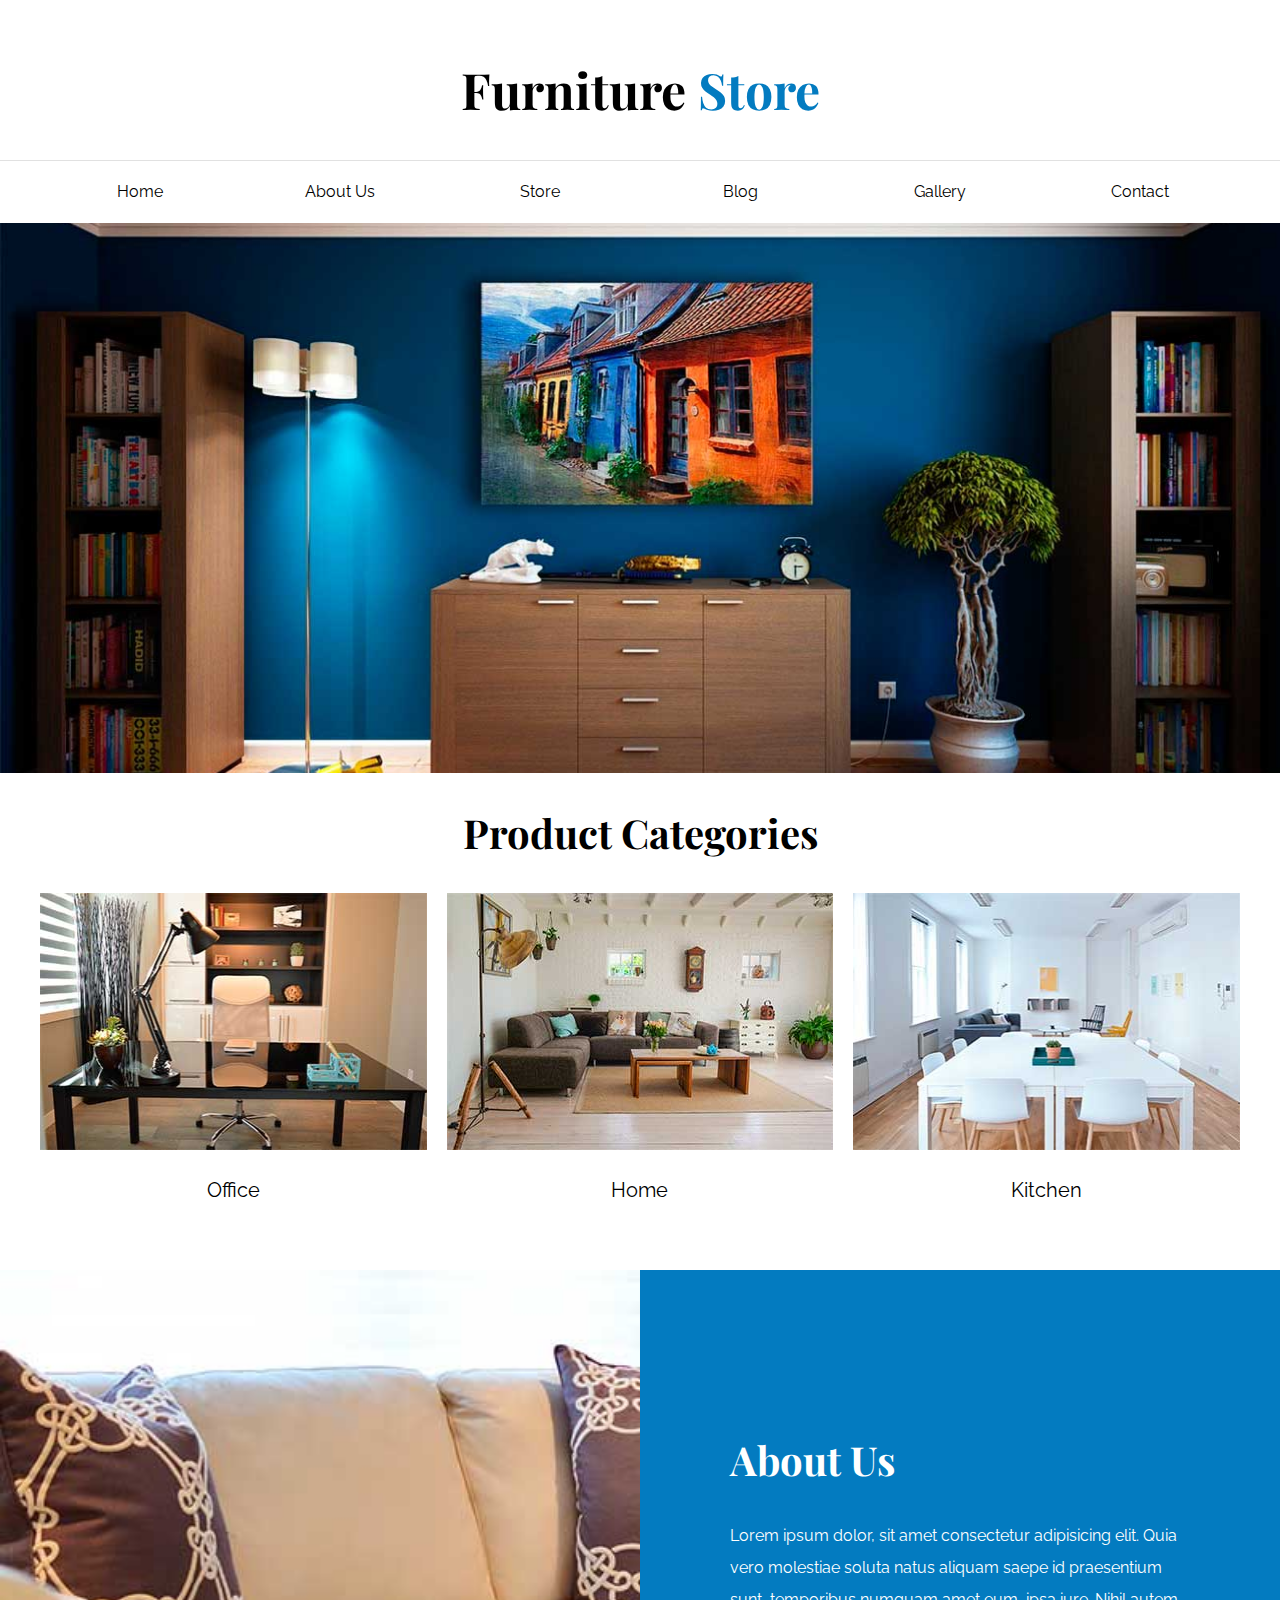
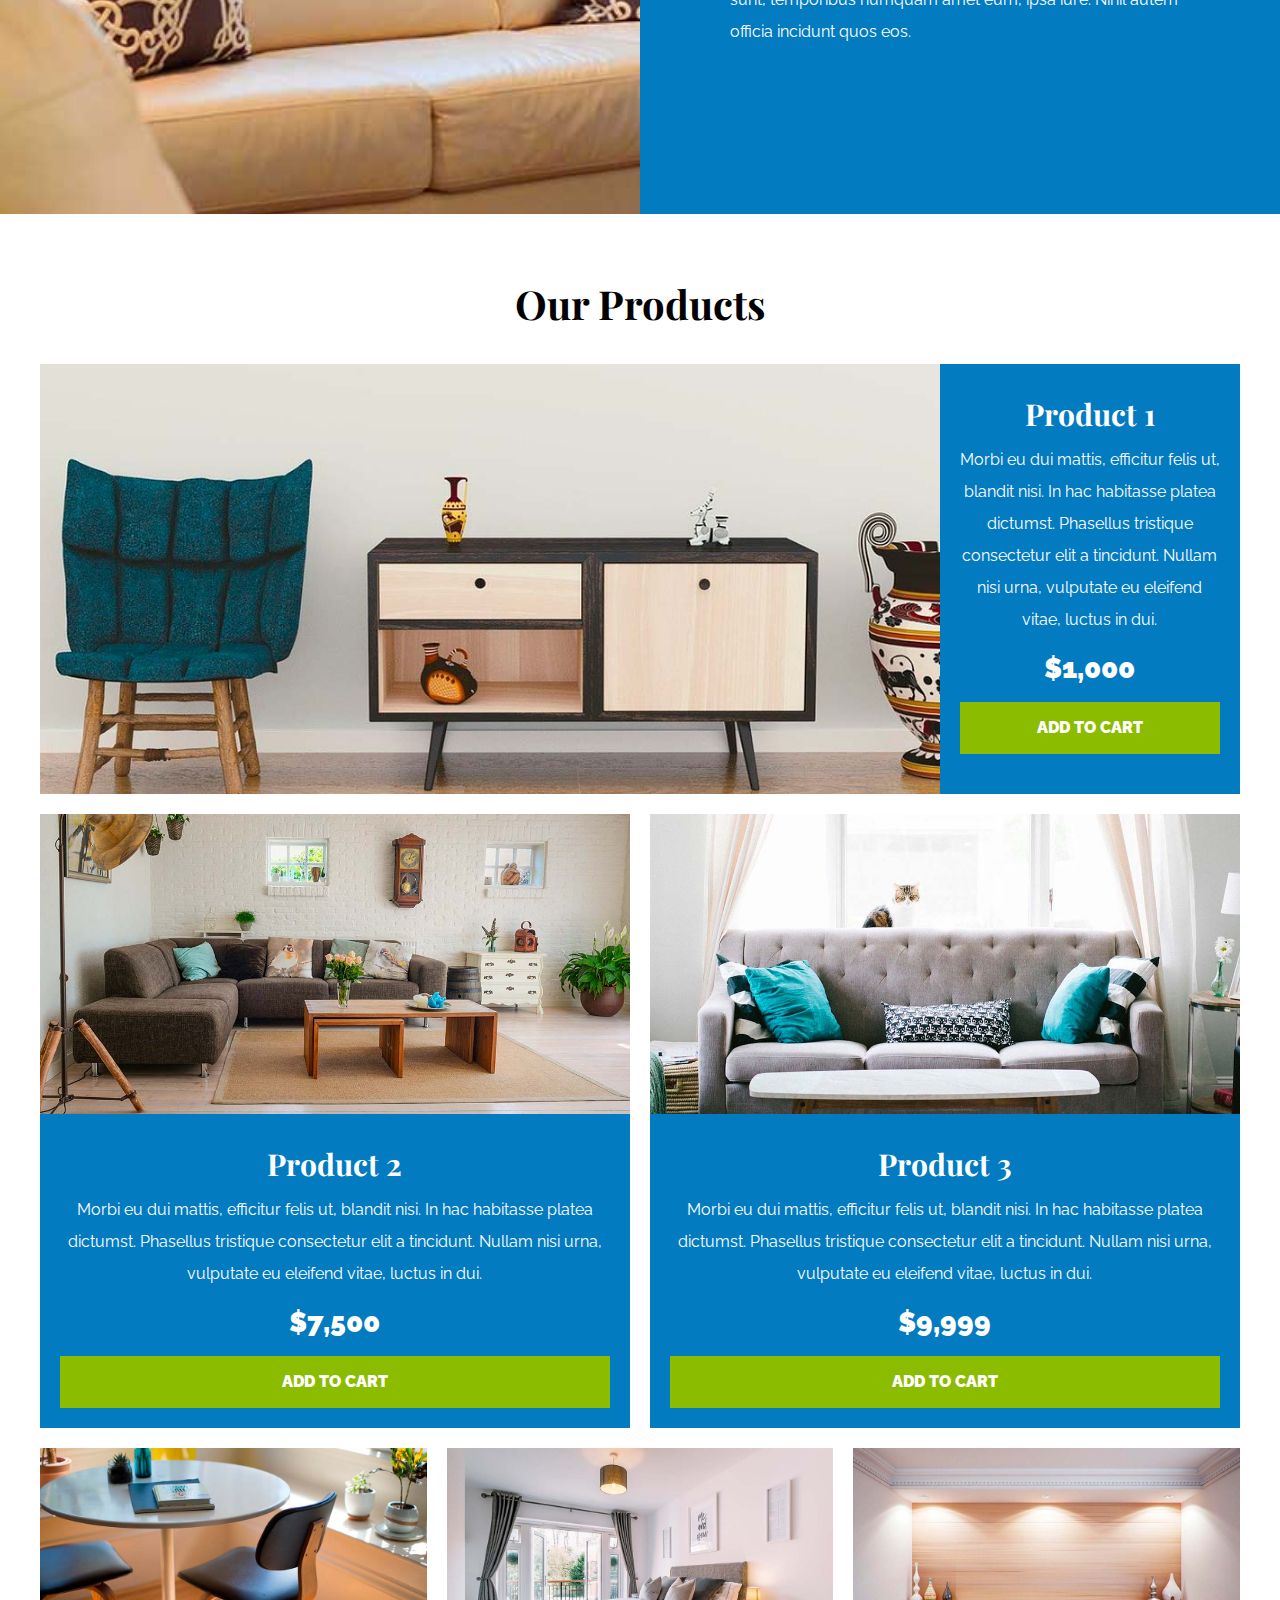
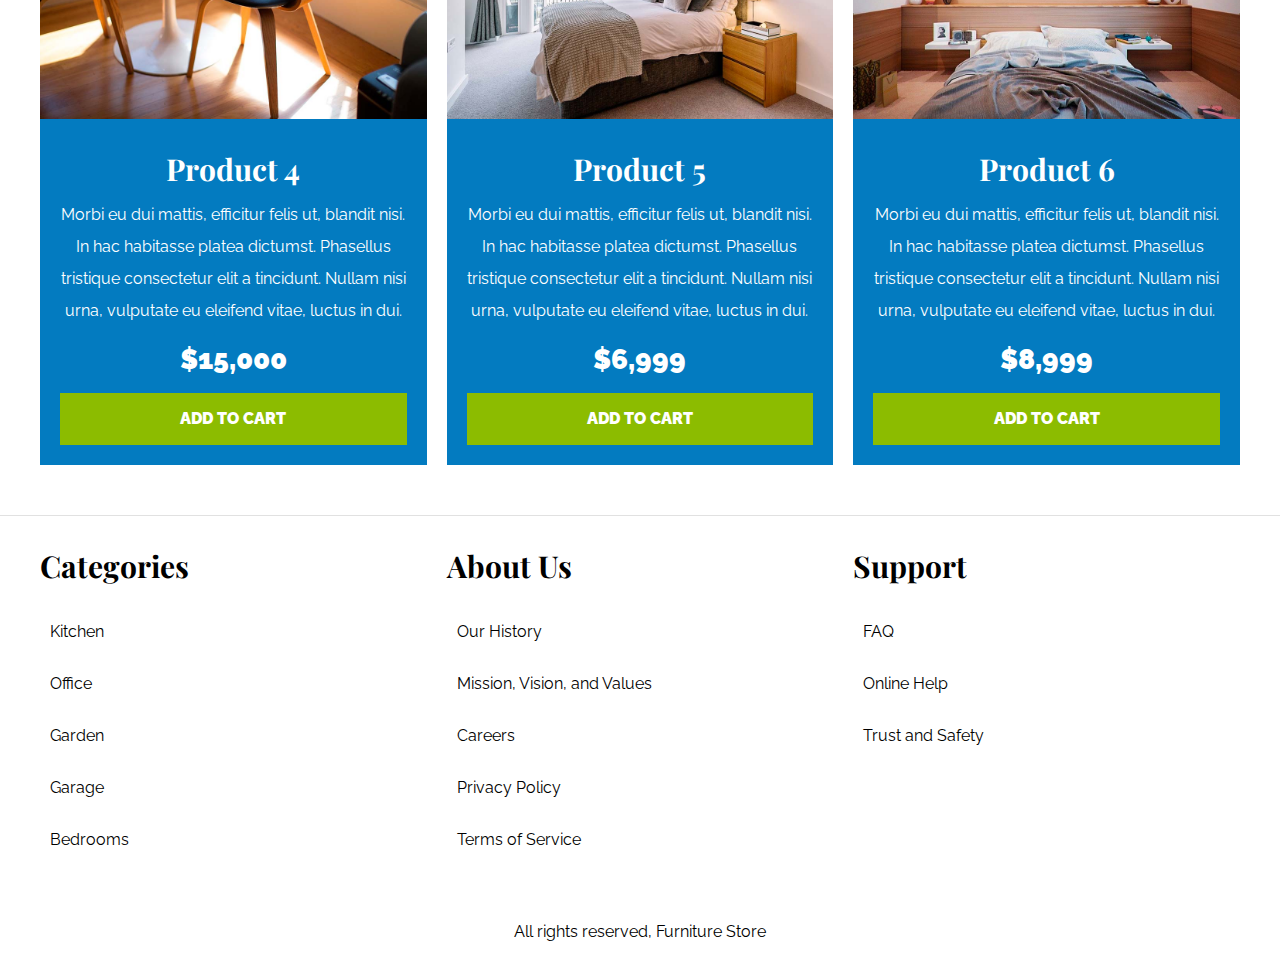
<file: index.html>
<!DOCTYPE html>
<html lang="en">
<head>
    <meta charset="UTF-8">
    <meta name="viewport" content="width=device-width, initial-scale=1.0">
    <title>Ecommerce - Home</title>
    <link rel="stylesheet" href="css/normalize.css">
    <link rel="preconnect" href="https://fonts.googleapis.com">
    <link rel="preconnect" href="https://fonts.gstatic.com" crossorigin>
    <link href="https://fonts.googleapis.com/css2?family=Playfair+Display:ital,wght@0,400..900;1,400..900&family=Raleway:ital,wght@0,100..900;1,100..900&display=swap" rel="stylesheet">
    <link rel="stylesheet" href="css/app.css"> 
</head>
<body>

   <header>
        <h1 class="site-name">Furniture <span>Store</span></h1>
   </header>
   
   <div class="navigation-container">
    <nav class="main-navigation container">
        <a href="index.html">Home</a>
        <a href="about.html">About Us</a>
        <a href="store.html">Store</a>
        <a href="blog.html">Blog</a>
        <a href="gallery.html">Gallery</a>
        <a href="contact.html">Contact</a>
    </nav>
   </div>

    <div class="hero"></div>

    <section class="container categories">

        <h2 class="text-center">Product Categories</h2>

        <div class="category-list">
            <div class="category">
                <img src="img/categoria1.jpg" alt="Category Image" />
                <a href="#">Office</a>
            </div>

            <div class="category">
                <img src="img/categoria2.jpg" alt="Category Image" />
                <a href="#">Home</a>
            </div>

            <div class="category">
                <img src="img/categoria3.jpg" alt="Category Image" />
                <a href="#">Kitchen</a>
        </div>
    </div>

    </section>

    <section class="about-us">
        <div class="container about-us-grid">
            <div class="about-us-text">
                <h2>About Us</h2>
                <p>Lorem ipsum dolor, sit amet consectetur adipisicing elit. Quia vero molestiae soluta natus aliquam saepe id praesentium sunt, temporibus numquam amet eum, ipsa iure. Nihil autem officia incidunt quos eos.</p>
            </div>
         </div>
    </section>

    <main class="main-content container">
        <h2 class="text-center">Our Products</h2>
    
        <div class="product-list">
            <div class="product">
                <img src="img/producto1.jpg" alt="Product Image"/>

                <div class="product-text">
                    <h3>Product 1</h3>
                    <p>
                    Morbi eu dui mattis, efficitur felis ut, blandit nisi. In hac habitasse platea dictumst. Phasellus tristique consectetur elit a tincidunt. Nullam nisi urna, vulputate eu eleifend vitae, luctus in dui.
                    </p>
                    <p class="price">$1,000 </p>

                    <a class="btn btn:hover" href="#">Add to Cart</a>
                </div> <!--Product Info-->
            </div> <!--Product-->
        
            <div class="product">
                <img src="img/producto2.jpg" alt="Product Image"/>
    
                <div class="product-text">
                    <h3>Product 2</h3>
                    <p>
                    Morbi eu dui mattis, efficitur felis ut, blandit nisi. In hac habitasse platea dictumst. Phasellus tristique consectetur elit a tincidunt. Nullam nisi urna, vulputate eu eleifend vitae, luctus in dui.
                    </p>
                    <p class="price">$7,500 </p>
    
                    <a class="btn btn:hover" href="#">Add to Cart</a>
                </div> <!--Product Info-->
            </div> <!--Product-->

        
            <div class="product">
                <img src="img/producto3.jpg" alt="Product Image"/>
        
                <div class="product-text">
                    <h3>Product 3</h3>
                    <p>
                    Morbi eu dui mattis, efficitur felis ut, blandit nisi. In hac habitasse platea dictumst. Phasellus tristique consectetur elit a tincidunt. Nullam nisi urna, vulputate eu eleifend vitae, luctus in dui.
                    </p>
                    <p class="price">$9,999 </p>
        
                    <a class="btn btn:hover" href="#">Add to Cart</a>
                </div> <!--Product Info-->
            </div> <!--Product-->
      
            <div class="product">
                <img src="img/producto4.jpg" alt="Product Image"/>
            
                <div class="product-text">
                    <h3>Product 4</h3>
                    <p>
                    Morbi eu dui mattis, efficitur felis ut, blandit nisi. In hac habitasse platea dictumst. Phasellus tristique consectetur elit a tincidunt. Nullam nisi urna, vulputate eu eleifend vitae, luctus in dui.
                    </p>
                    <p class="price">$15,000 </p>
            
                    <a class="btn btn:hover" href="#">Add to Cart</a>
                </div> <!--Product Info-->
            </div> <!--Product-->

            <div class="product">
                <img src="img/producto5.jpg" alt="Product Image"/>
                
                <div class="product-text">
                    <h3>Product 5</h3>
                    <p>
                    Morbi eu dui mattis, efficitur felis ut, blandit nisi. In hac habitasse platea dictumst. Phasellus tristique consectetur elit a tincidunt. Nullam nisi urna, vulputate eu eleifend vitae, luctus in dui.
                    </p>
                    <p class="price">$6,999 </p>
                
                    <a class="btn btn:hover" href="#">Add to Cart</a>
                </div> <!--Product Info-->
            </div> <!--Product-->

            <div class="product">
                <img src="img/producto6.jpg" alt="Product Image"/>
                
                <div class="product-text">
                    <h3>Product 6</h3>
                    <p>
                    Morbi eu dui mattis, efficitur felis ut, blandit nisi. In hac habitasse platea dictumst. Phasellus tristique consectetur elit a tincidunt. Nullam nisi urna, vulputate eu eleifend vitae, luctus in dui.
                    </p>
                    <p class="price">$8,999 </p>
                
                    <a class="btn btn:hover" href="#">Add to Cart</a>
                </div> <!--Product Info-->
            </div> <!--Product-->
                    
        </div> <!-- End of Product List-->
    </main>
    
    <footer class="site-footer">
        <div class="footer-grid container">
            <div>
                <h3>Categories</h3>

                <nav class="footer-menu">
                    <a href="*">Kitchen</a>
                    <a href="*">Office</a>
                    <a href="*">Garden</a>
                    <a href="*">Garage</a>
                    <a href="*">Bedrooms</a>
                </nav>
            </div>

            <div>
                <h3>About Us</h3>

                <nav class="footer-menu">
                    <a href="*">Our History</a>
                    <a href="*">Mission, Vision, and Values</a>
                    <a href="*">Careers</a>
                    <a href="*">Privacy Policy</a>
                    <a href="*">Terms of Service</a>
                </nav>
            </div>

            <div>
                <h3>Support</h3>

                <nav class="footer-menu">
                    <a href="*">FAQ</a>
                    <a href="*">Online Help</a>
                    <a href="*">Trust and Safety</a>
                </nav>
            </div>

        </div>
        
        <p class="copyright">All rights reserved, Furniture Store</p>
    </footer>

</body>
</html>
</file>
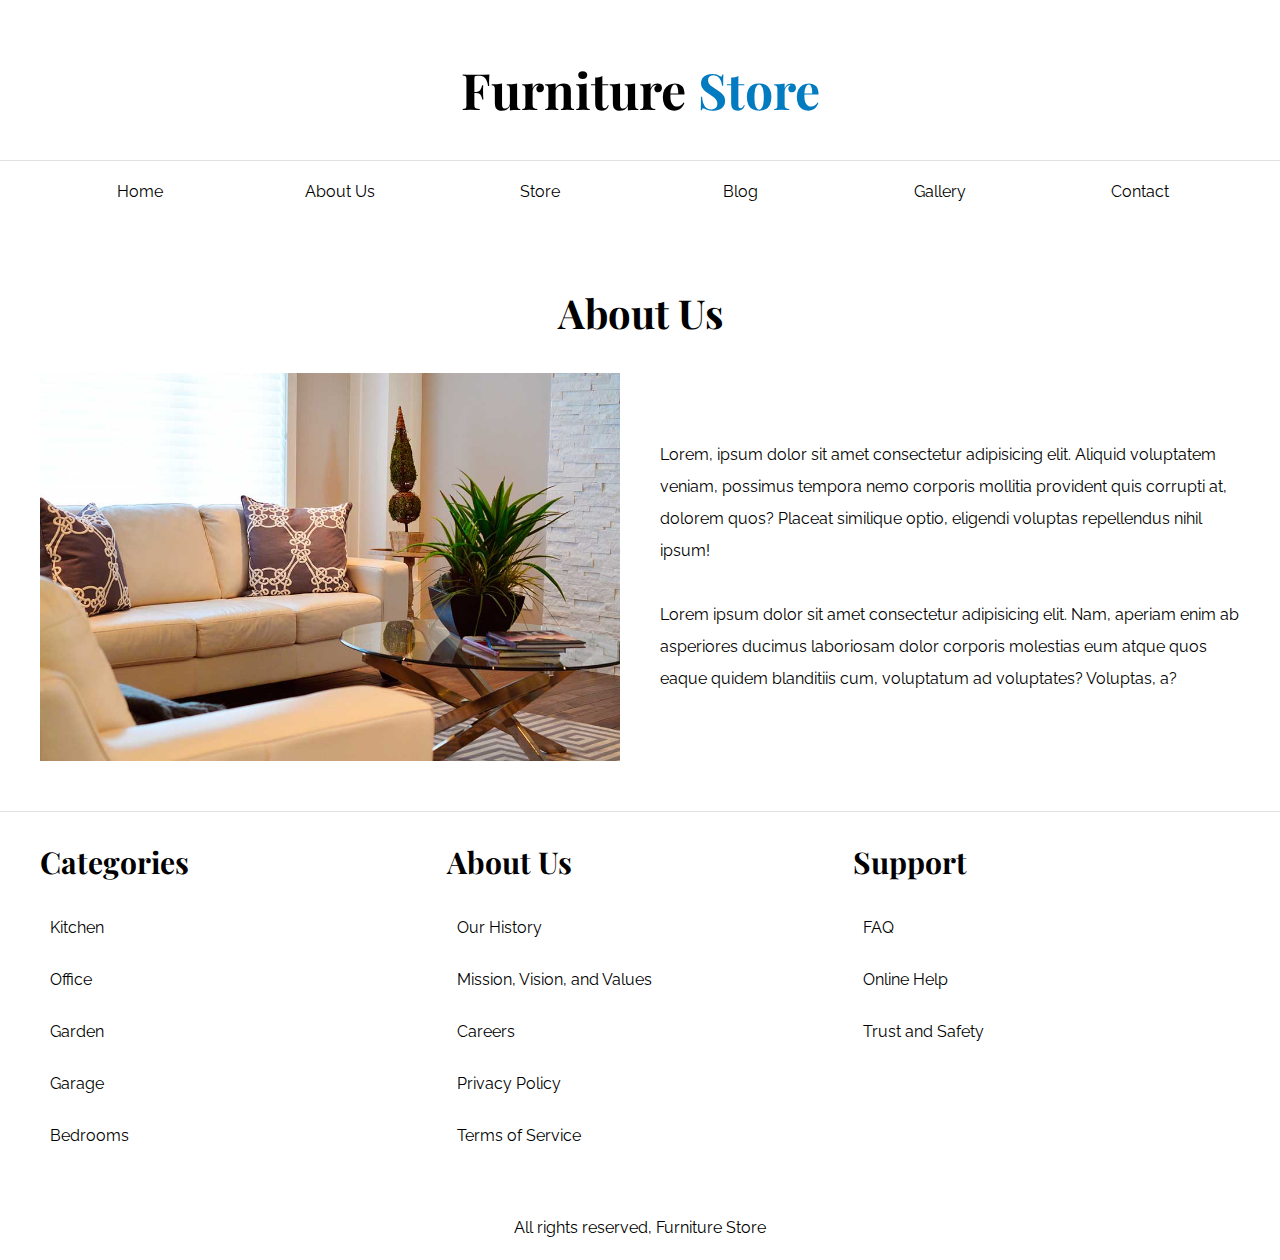
<file: about.html>
<!DOCTYPE html>
<html lang="en">
<head>
    <meta charset="UTF-8">
    <meta name="viewport" content="width=device-width, initial-scale=1.0">
    <title>Ecommerce - About Us</title>
    <link rel="stylesheet" href="css/normalize.css">
    <link rel="preconnect" href="https://fonts.googleapis.com">
    <link rel="preconnect" href="https://fonts.gstatic.com" crossorigin>
    <link href="https://fonts.googleapis.com/css2?family=Playfair+Display:ital,wght@0,400..900;1,400..900&family=Raleway:ital,wght@0,100..900;1,100..900&display=swap" rel="stylesheet">
    <link rel="stylesheet" href="css/app.css"> 
</head>
<body>

   <header>
        <h1 class="site-name">Furniture <span>Store</span></h1>
   </header>
   
   <div class="navigation-container">
    <nav class="main-navigation container">
        <a href="index.html">Home</a>
        <a href="about.html">About Us</a>
        <a href="store.html">Store</a>
        <a href="blog.html">Blog</a>
        <a href="gallery.html">Gallery</a>
        <a href="contact.html">Contact</a>
    </nav>
   </div>

    <main class="main-content container">
        <h2 class="text-center">About Us</h2>

        <div class="about-us-content">

            <div class="image">
                <img src="img/nosotros.jpg" alt="About Us Image">
            </div>

            <div class="about-us-info">
                <p>Lorem, ipsum dolor sit amet consectetur adipisicing elit. Aliquid voluptatem veniam, possimus tempora nemo corporis mollitia provident quis corrupti at, dolorem quos? Placeat similique optio, eligendi voluptas repellendus nihil ipsum!</p>
                
                <p>Lorem ipsum dolor sit amet consectetur adipisicing elit. Nam, aperiam enim ab asperiores ducimus laboriosam dolor corporis molestias eum atque quos eaque quidem blanditiis cum, voluptatum ad voluptates? Voluptas, a?</p>
            </div>
        </div>
    </main>
    
    <footer class="site-footer">
        <div class="footer-grid container">
            <div>
                <h3>Categories</h3>

                <nav class="footer-menu">
                    <a href="*">Kitchen</a>
                    <a href="*">Office</a>
                    <a href="*">Garden</a>
                    <a href="*">Garage</a>
                    <a href="*">Bedrooms</a>
                </nav>
            </div>

            <div>
                <h3>About Us</h3>

                <nav class="footer-menu">
                    <a href="*">Our History</a>
                    <a href="*">Mission, Vision, and Values</a>
                    <a href="*">Careers</a>
                    <a href="*">Privacy Policy</a>
                    <a href="*">Terms of Service</a>
                </nav>
            </div>

            <div>
                <h3>Support</h3>

                <nav class="footer-menu">
                    <a href="*">FAQ</a>
                    <a href="*">Online Help</a>
                    <a href="*">Trust and Safety</a>
                </nav>
            </div>

        </div>
        
        <p class="copyright">All rights reserved, Furniture Store</p>
    </footer>

</body>
</html>
</file>
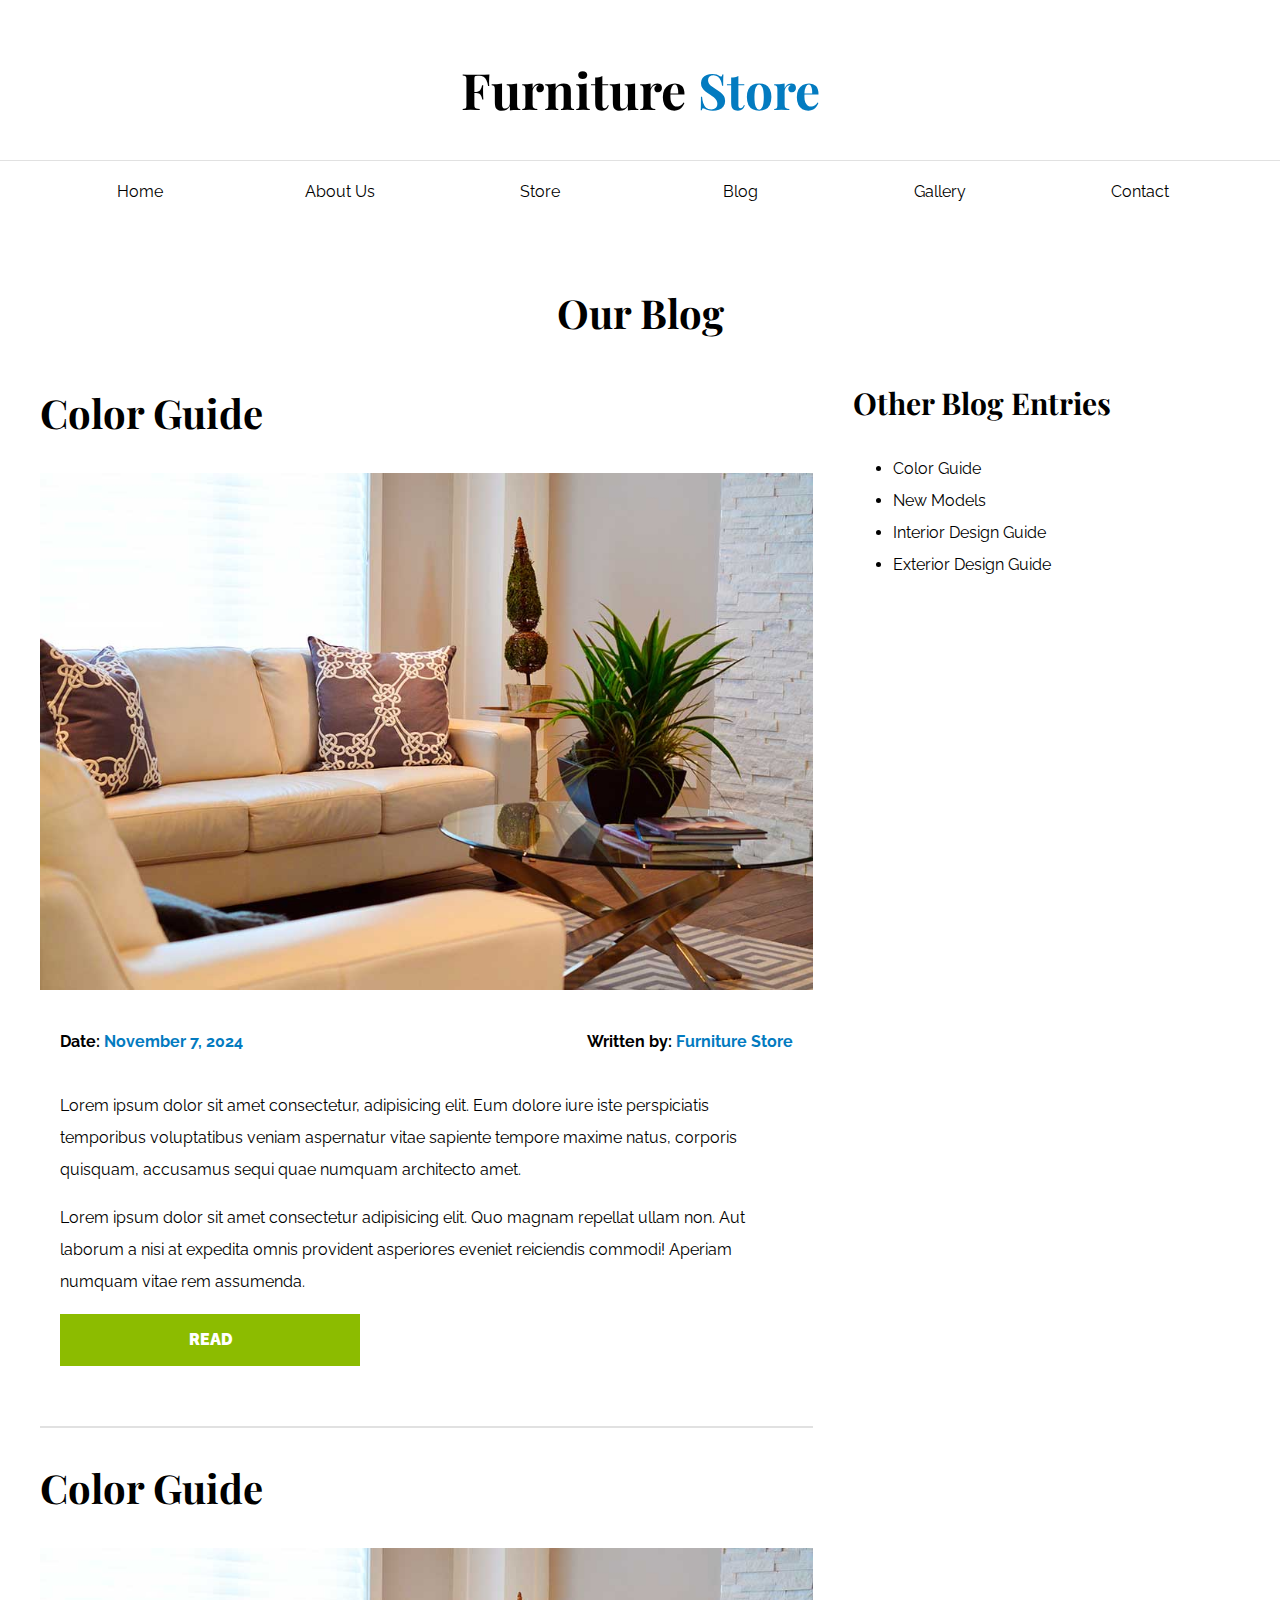
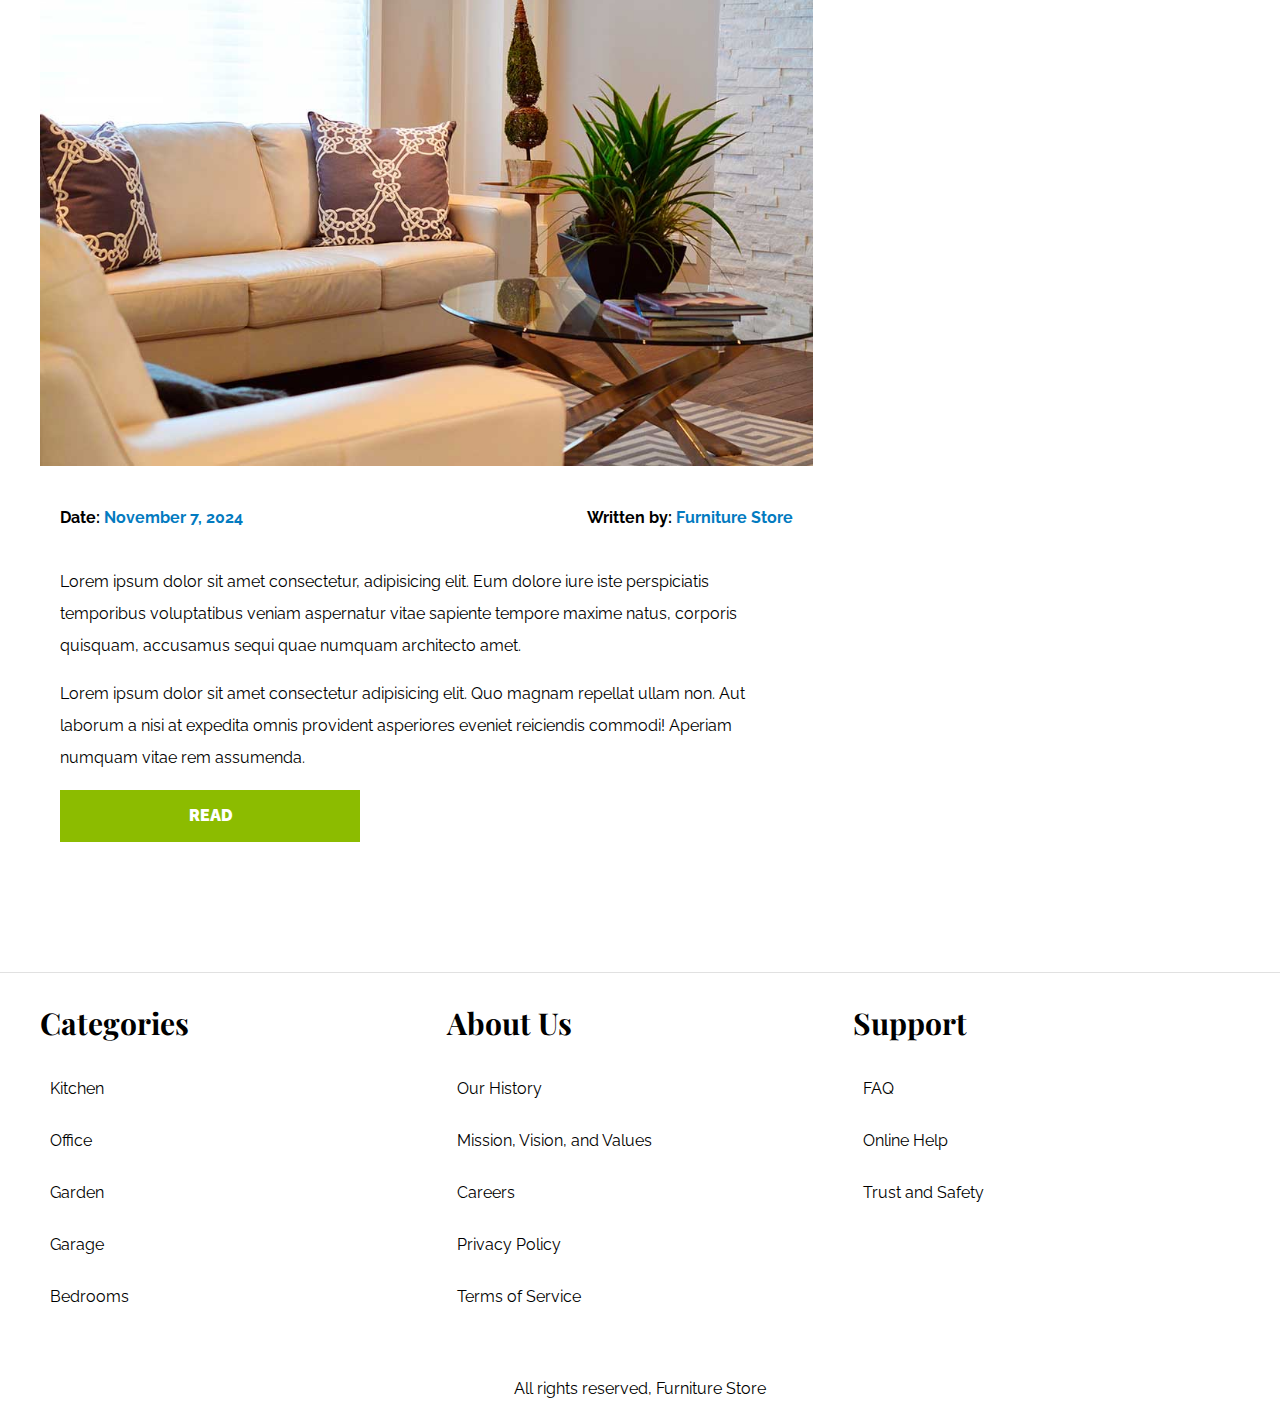
<file: blog.html>
<!DOCTYPE html>
<html lang="en">
<head>
    <meta charset="UTF-8">
    <meta name="viewport" content="width=device-width, initial-scale=1.0">
    <title>Ecommerce - Blog</title>
    <link rel="stylesheet" href="css/normalize.css">
    <link rel="preconnect" href="https://fonts.googleapis.com">
    <link rel="preconnect" href="https://fonts.gstatic.com" crossorigin>
    <link href="https://fonts.googleapis.com/css2?family=Playfair+Display:ital,wght@0,400..900;1,400..900&family=Raleway:ital,wght@0,100..900;1,100..900&display=swap" rel="stylesheet">
    <link rel="stylesheet" href="css/app.css"> 
</head>
<body>

   <header>
        <h1 class="site-name">Furniture <span>Store</span></h1>
   </header>
   
   <div class="navigation-container">
    <nav class="main-navigation container">
        <a href="index.html">Home</a>
        <a href="about.html">About Us</a>
        <a href="store.html">Store</a>
        <a href="blog.html">Blog</a>
        <a href="gallery.html">Gallery</a>
        <a href="contact.html">Contact</a>
    </nav>
   </div>

    <main class="main-content container">
        <h2 class="text-center">Our Blog</h2>

        <section class="blog-container">
            <div class="blog">
                <article class="entry">
                    <h2>Color Guide</h2>

                    <div class="image">
                        <img src="img/nosotros.jpg" alt="image">
                    </div>

                    <div class="blog-content">

                        <div class="entry-meta">
                            <p>Date: <span>November 7, 2024</span></p>
                            <p>Written by: <span>Furniture Store</span></p>
                        </div>

                        <div class="entry-blog">
                            <p>Lorem ipsum dolor sit amet consectetur, adipisicing elit. Eum dolore iure iste perspiciatis temporibus voluptatibus veniam aspernatur vitae sapiente tempore maxime natus, corporis quisquam, accusamus sequi quae numquam architecto amet.</p>

                            <p>Lorem ipsum dolor sit amet consectetur adipisicing elit. Quo magnam repellat ullam non. Aut laborum a nisi at expedita omnis provident asperiores eveniet reiciendis commodi! Aperiam numquam vitae rem assumenda.</p>
                        </div>
                        <a href="entry.html" class="btn max-width-30">Read</a>

                    </div>

                </article>   

                <article class="entry">
                    <h2>Color Guide</h2>

                    <div class="image">
                        <img src="img/nosotros.jpg">
                    </div>

                    <div class="blog-content">

                        <div class="entry-meta">
                            <p>Date: <span>November 7, 2024</span></p>
                            <p>Written by: <span>Furniture Store</span></p>
                        </div>

                        <div class="entry-blog">
                            <p>Lorem ipsum dolor sit amet consectetur, adipisicing elit. Eum dolore iure iste perspiciatis temporibus voluptatibus veniam aspernatur vitae sapiente tempore maxime natus, corporis quisquam, accusamus sequi quae numquam architecto amet.</p>

                            <p>Lorem ipsum dolor sit amet consectetur adipisicing elit. Quo magnam repellat ullam non. Aut laborum a nisi at expedita omnis provident asperiores eveniet reiciendis commodi! Aperiam numquam vitae rem assumenda.</p>
                        </div>
                        <a href="entry.html" class="btn max-width-30">Read</a>
                        
                    </div>
                </article>

            </div>

            <aside>
                <h3>Other Blog Entries</h3>
                <ul>
                    <li>Color Guide</li>
                    <li>New Models</li>
                    <li>Interior Design Guide</li>
                    <li>Exterior Design Guide</li>
                </ul>
            </aside>
        </section>
    </main>
    
    <footer class="site-footer">
        <div class="footer-grid container">
            <div>
                <h3>Categories</h3>

                <nav class="footer-menu">
                    <a href="*">Kitchen</a>
                    <a href="*">Office</a>
                    <a href="*">Garden</a>
                    <a href="*">Garage</a>
                    <a href="*">Bedrooms</a>
                </nav>
            </div>

            <div>
                <h3>About Us</h3>

                <nav class="footer-menu">
                    <a href="*">Our History</a>
                    <a href="*">Mission, Vision, and Values</a>
                    <a href="*">Careers</a>
                    <a href="*">Privacy Policy</a>
                    <a href="*">Terms of Service</a>
                </nav>
            </div>

            <div>
                <h3>Support</h3>

                <nav class="footer-menu">
                    <a href="*">FAQ</a>
                    <a href="*">Online Help</a>
                    <a href="*">Trust and Safety</a>
                </nav>
            </div>

        </div>
        
        <p class="copyright">All rights reserved, Furniture Store</p>
    </footer>

</body>
</html>
</file>
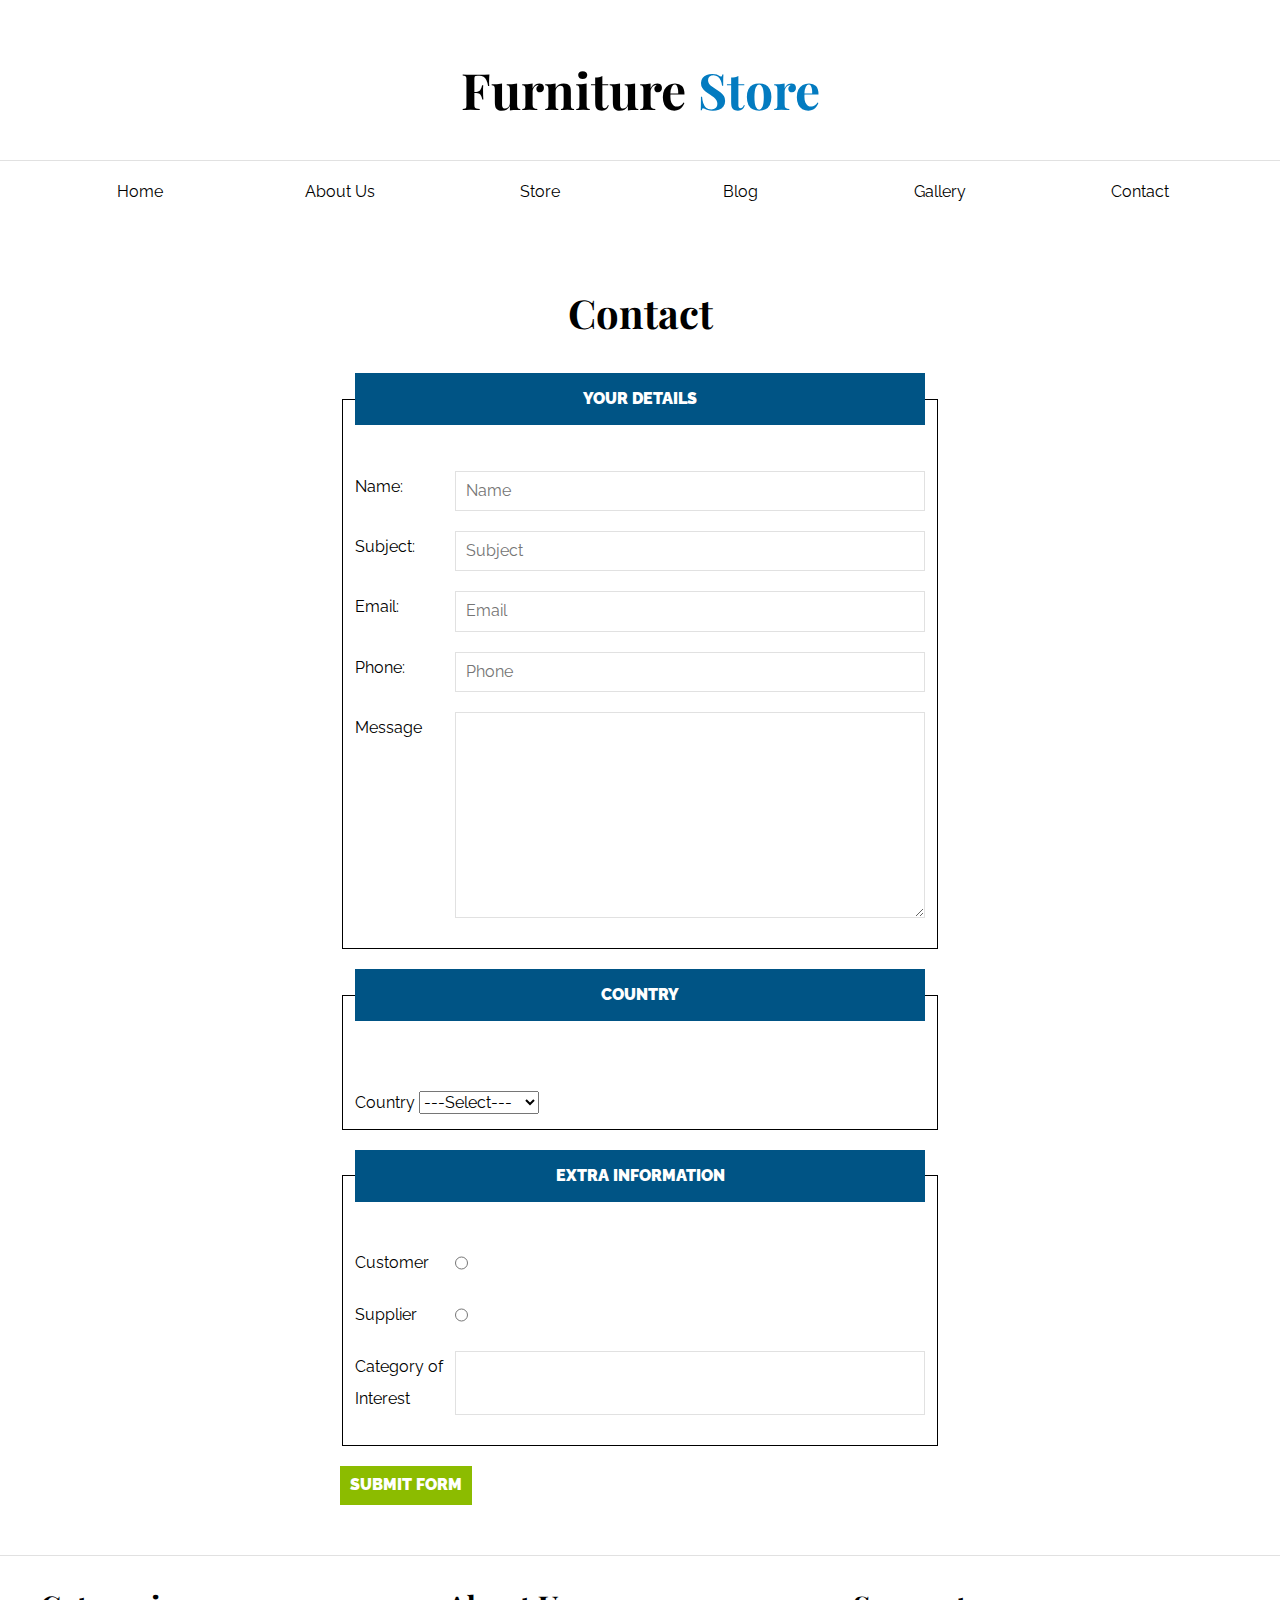
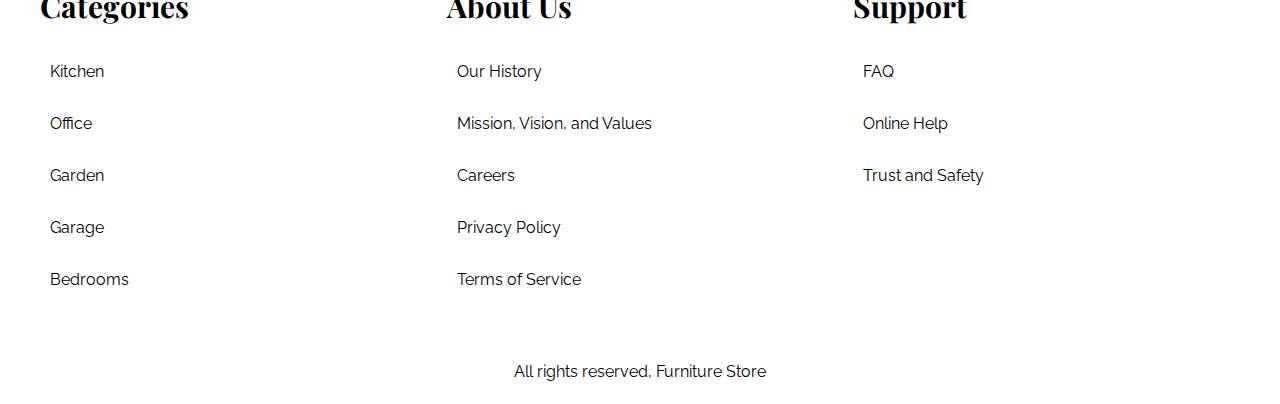
<file: contact.html>
<!DOCTYPE html>
<html lang="en">
<head>
    <meta charset="UTF-8">
    <meta name="viewport" content="width=device-width, initial-scale=1.0">
    <title>Ecommerce - Contact</title>
    <link rel="stylesheet" href="css/normalize.css">
    <link rel="preconnect" href="https://fonts.googleapis.com">
    <link rel="preconnect" href="https://fonts.gstatic.com" crossorigin>
    <link href="https://fonts.googleapis.com/css2?family=Playfair+Display:ital,wght@0,400..900;1,400..900&family=Raleway:ital,wght@0,100..900;1,100..900&display=swap" rel="stylesheet">
    <link rel="stylesheet" href="css/app.css"> 
</head>
<body>

   <header>
        <h1 class="site-name">Furniture <span>Store</span></h1>
   </header>
   
   <div class="navigation-container">
    <nav class="main-navigation container">
        <a href="index.html">Home</a>
        <a href="about.html">About Us</a>
        <a href="store.html">Store</a>
        <a href="blog.html">Blog</a>
        <a href="gallery.html">Gallery</a>
        <a href="contact.html">Contact</a>
    </nav>
   </div>

    <main class="main-content container">
        <h2 class="text-center">Contact</h2>

        <form class="form">
            <fieldset>
                <legend>Your Details</legend>

                <div class="field">
                    <label for="Name">Name:</label>
                    <input class="input" id="Name" type="text" placeholder="Name" required/>
                </div>

                <div class="field">
                    <label for="Subject">Subject:</label>
                    <input class="input" id="Subject" type="text" placeholder="Subject" />
                </div>

                <div class="field">
                    <label for="email">Email:</label>
                    <input id="email" type="email" placeholder="Email" required/>
                </div>

                <div class="field">
                    <label for="tel">Phone:</label>
                    <input id="tel" type="tel" placeholder="Phone" required/>
                </div>

                <div class="field">
                    <label for="message">Message</label>
                    <textarea rows="10" cols="22"></textarea>
                </div>

        </fieldset>

        <fieldset>
            <legend>Country</legend>

            <div class="field"></div>
            <label for="Country">Country</label>
            <select id="Country">
                <option value="" selected>---Select---</option>
                <option value="MX">Mexico</option>
                <option value="US">United States</option>
                <option value="CO">Colombia</option>
                <option value="AR">Argentina</option>
                <option value="ES">Spain</option>
                <option value="CL">Chile</option>
            </select>

        </fieldset>

        <fieldset>
            <legend>Extra Information</legend>

            <div class="field">
                <label for="customer">Customer</label>
                <input id="customer" type="radio" name="type" value="customer">
            </div>

            <div class="field">
                <label for="supplier">Supplier</label>
                <input id="supplier" type="radio" name="type" value="supplier">
            </div>

            <div class="field">
                <label for="category">Category of Interest</label>
                <input list="categories" name="categories">
                <datalist id="categories">
                    <option value="Kitchen">
                    <option value="Exterior">
                    <option value="Bedrooms">
                    <option value="Office">
                    <option value="Television">
                </datalist>
                </div>

        </fieldset>

        <input class="btn" type="submit" value="Submit Form">

        </form> 
    </main>
    
    <footer class="site-footer">
        <div class="footer-grid container">
            <div>
                <h3>Categories</h3>

                <nav class="footer-menu">
                    <a href="*">Kitchen</a>
                    <a href="*">Office</a>
                    <a href="*">Garden</a>
                    <a href="*">Garage</a>
                    <a href="*">Bedrooms</a>
                </nav>
            </div>

            <div>
                <h3>About Us</h3>

                <nav class="footer-menu">
                    <a href="*">Our History</a>
                    <a href="*">Mission, Vision, and Values</a>
                    <a href="*">Careers</a>
                    <a href="*">Privacy Policy</a>
                    <a href="*">Terms of Service</a>
                </nav>
            </div>

            <div>
                <h3>Support</h3>

                <nav class="footer-menu">
                    <a href="*">FAQ</a>
                    <a href="*">Online Help</a>
                    <a href="*">Trust and Safety</a>
                </nav>
            </div>

        </div>
        
        <p class="copyright">All rights reserved, Furniture Store</p>
    </footer>

</body>
</html>
</file>
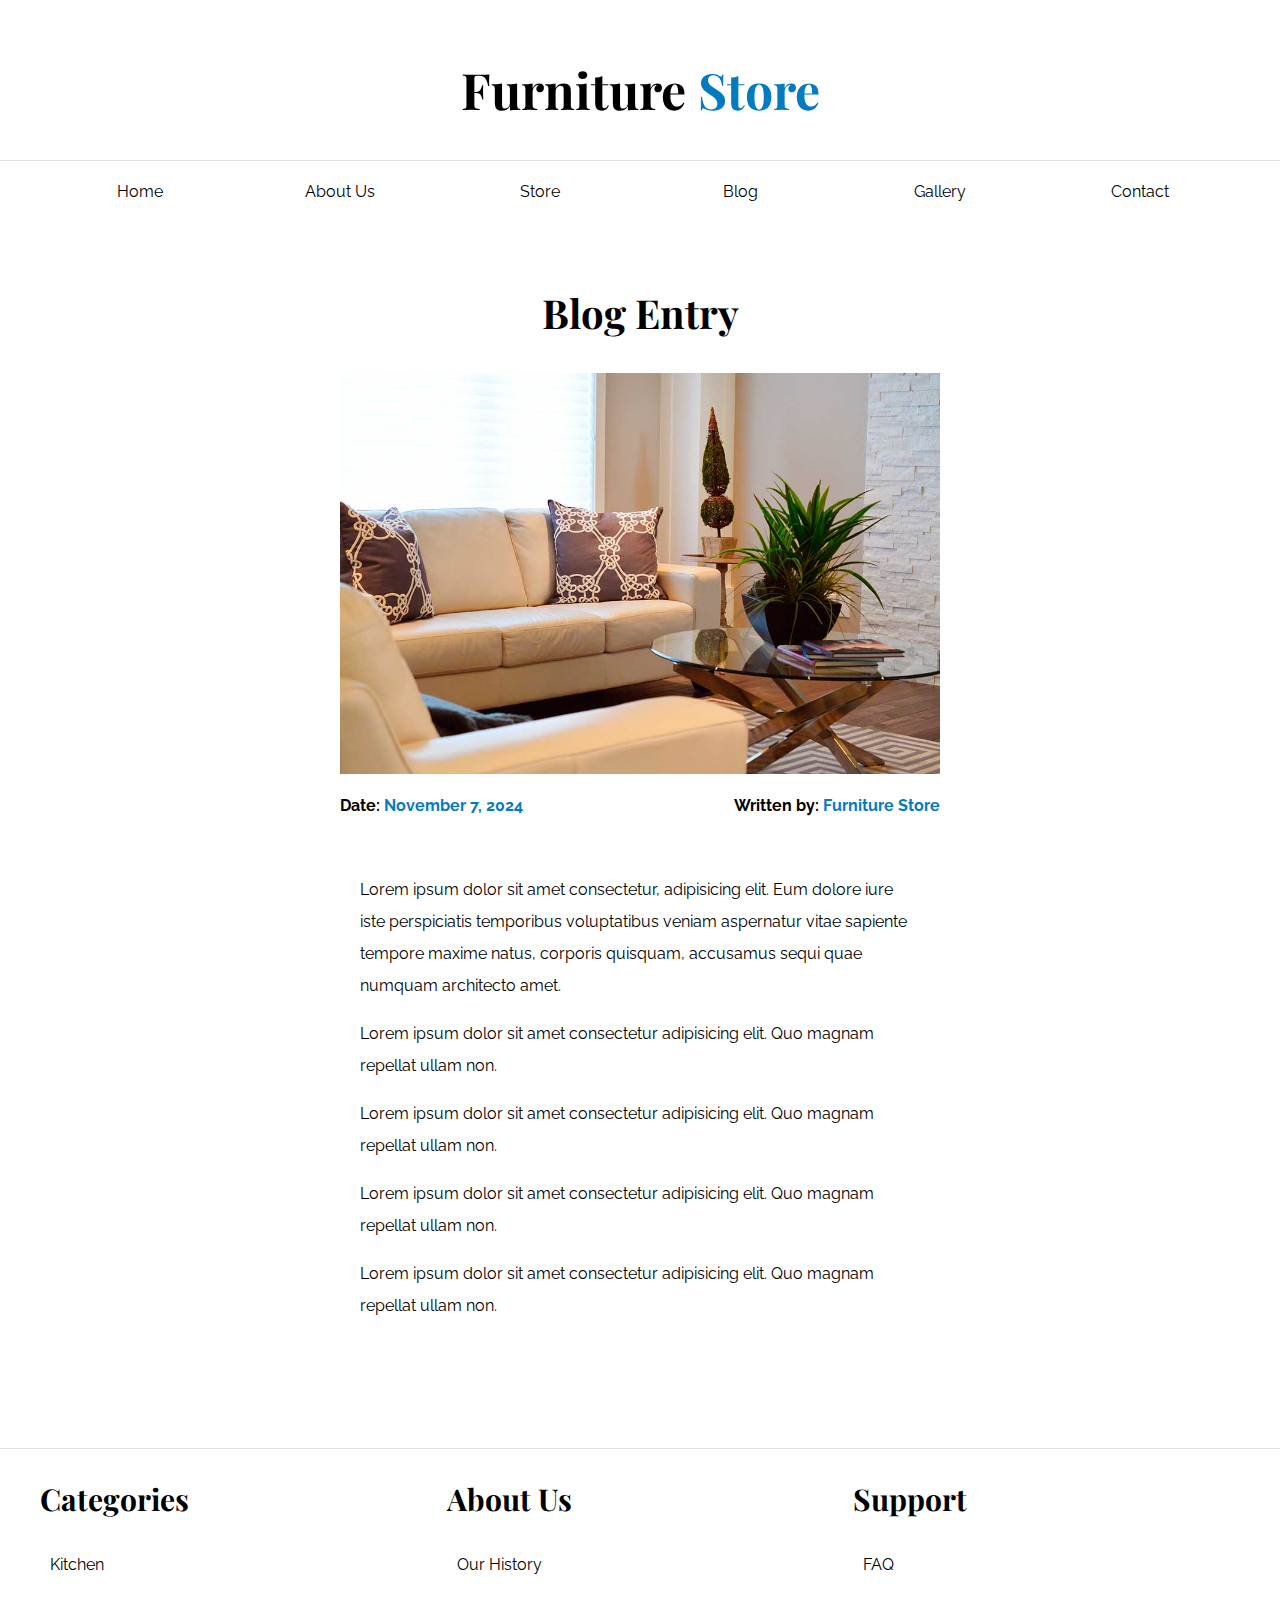
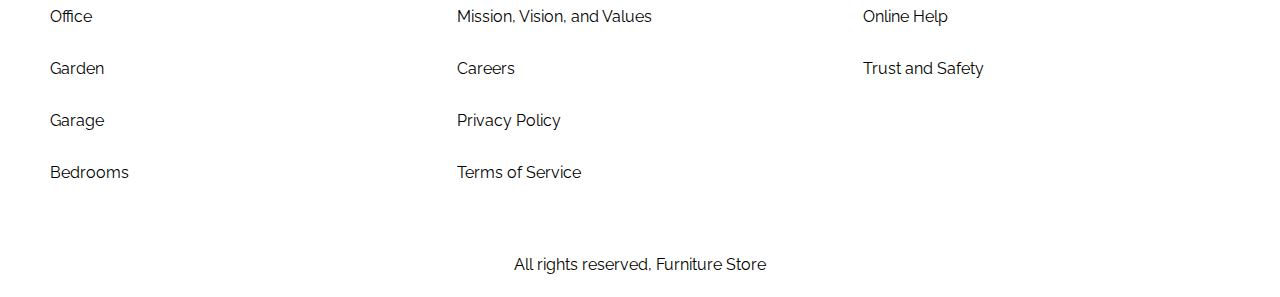
<file: entry.html>
<!DOCTYPE html>
<html lang="en">
<head>
    <meta charset="UTF-8">
    <meta name="viewport" content="width=device-width, initial-scale=1.0">
    <title>Furniture Store - Blog Entry</title>
    <link rel="stylesheet" href="css/normalize.css">
    <link rel="preconnect" href="https://fonts.googleapis.com">
    <link rel="preconnect" href="https://fonts.gstatic.com" crossorigin>
    <link href="https://fonts.googleapis.com/css2?family=Playfair+Display:ital,wght@0,400..900;1,400..900&family=Raleway:ital,wght@0,100..900;1,100..900&display=swap" rel="stylesheet">
    <link rel="stylesheet" href="css/app.css"> 
</head>
<body>

   <header>
        <h1 class="site-name">Furniture <span>Store</span></h1>
   </header>
   
   <div class="navigation-container">
    <nav class="main-navigation container">
        <a href="index.html">Home</a>
        <a href="about.html">About Us</a>
        <a href="store.html">Store</a>
        <a href="blog.html">Blog</a>
        <a href="gallery.html">Gallery</a>
        <a href="contact.html">Contact</a>
    </nav>
   </div>

    <main class="main-content container">
        <h2 class="text-center">Blog Entry</h2>
        
            <article class="entry blog-entry-content">
                <div class="image">
                    <img src="img/nosotros.jpg">
                </div>

                <div class="entry-meta">
                    <p>Date: <span>November 7, 2024</span></p>
                    <p>Written by: <span>Furniture Store</span></p>
                </div>
                
            <div class="blog-content">
                <div class="entry-blog">
                    <p>Lorem ipsum dolor sit amet consectetur, adipisicing elit. Eum dolore iure iste perspiciatis temporibus voluptatibus veniam aspernatur vitae sapiente tempore maxime natus, corporis quisquam, accusamus sequi quae numquam architecto amet.</p>

                    <p>Lorem ipsum dolor sit amet consectetur adipisicing elit. Quo magnam repellat ullam non.</p>

                    <p>Lorem ipsum dolor sit amet consectetur adipisicing elit. Quo magnam repellat ullam non.</p>

                    <p>Lorem ipsum dolor sit amet consectetur adipisicing elit. Quo magnam repellat ullam non.</p>
                    
                    <p>Lorem ipsum dolor sit amet consectetur adipisicing elit. Quo magnam repellat ullam non.</p>
                </div>
            </div>

            </article>
    </main>
    
    <footer class="site-footer">
        <div class="footer-grid container">
            <div>
                <h3>Categories</h3>

                <nav class="footer-menu">
                    <a href="*">Kitchen</a>
                    <a href="*">Office</a>
                    <a href="*">Garden</a>
                    <a href="*">Garage</a>
                    <a href="*">Bedrooms</a>
                </nav>
            </div>

            <div>
                <h3>About Us</h3>

                <nav class="footer-menu">
                    <a href="*">Our History</a>
                    <a href="*">Mission, Vision, and Values</a>
                    <a href="*">Careers</a>
                    <a href="*">Privacy Policy</a>
                    <a href="*">Terms of Service</a>
                </nav>
            </div>

            <div>
                <h3>Support</h3>

                <nav class="footer-menu">
                    <a href="*">FAQ</a>
                    <a href="*">Online Help</a>
                    <a href="*">Trust and Safety</a>
                </nav>
            </div>

        </div>
        
        <p class="copyright">All rights reserved, Furniture Store</p>
    </footer>

</body>
</html>
</file>
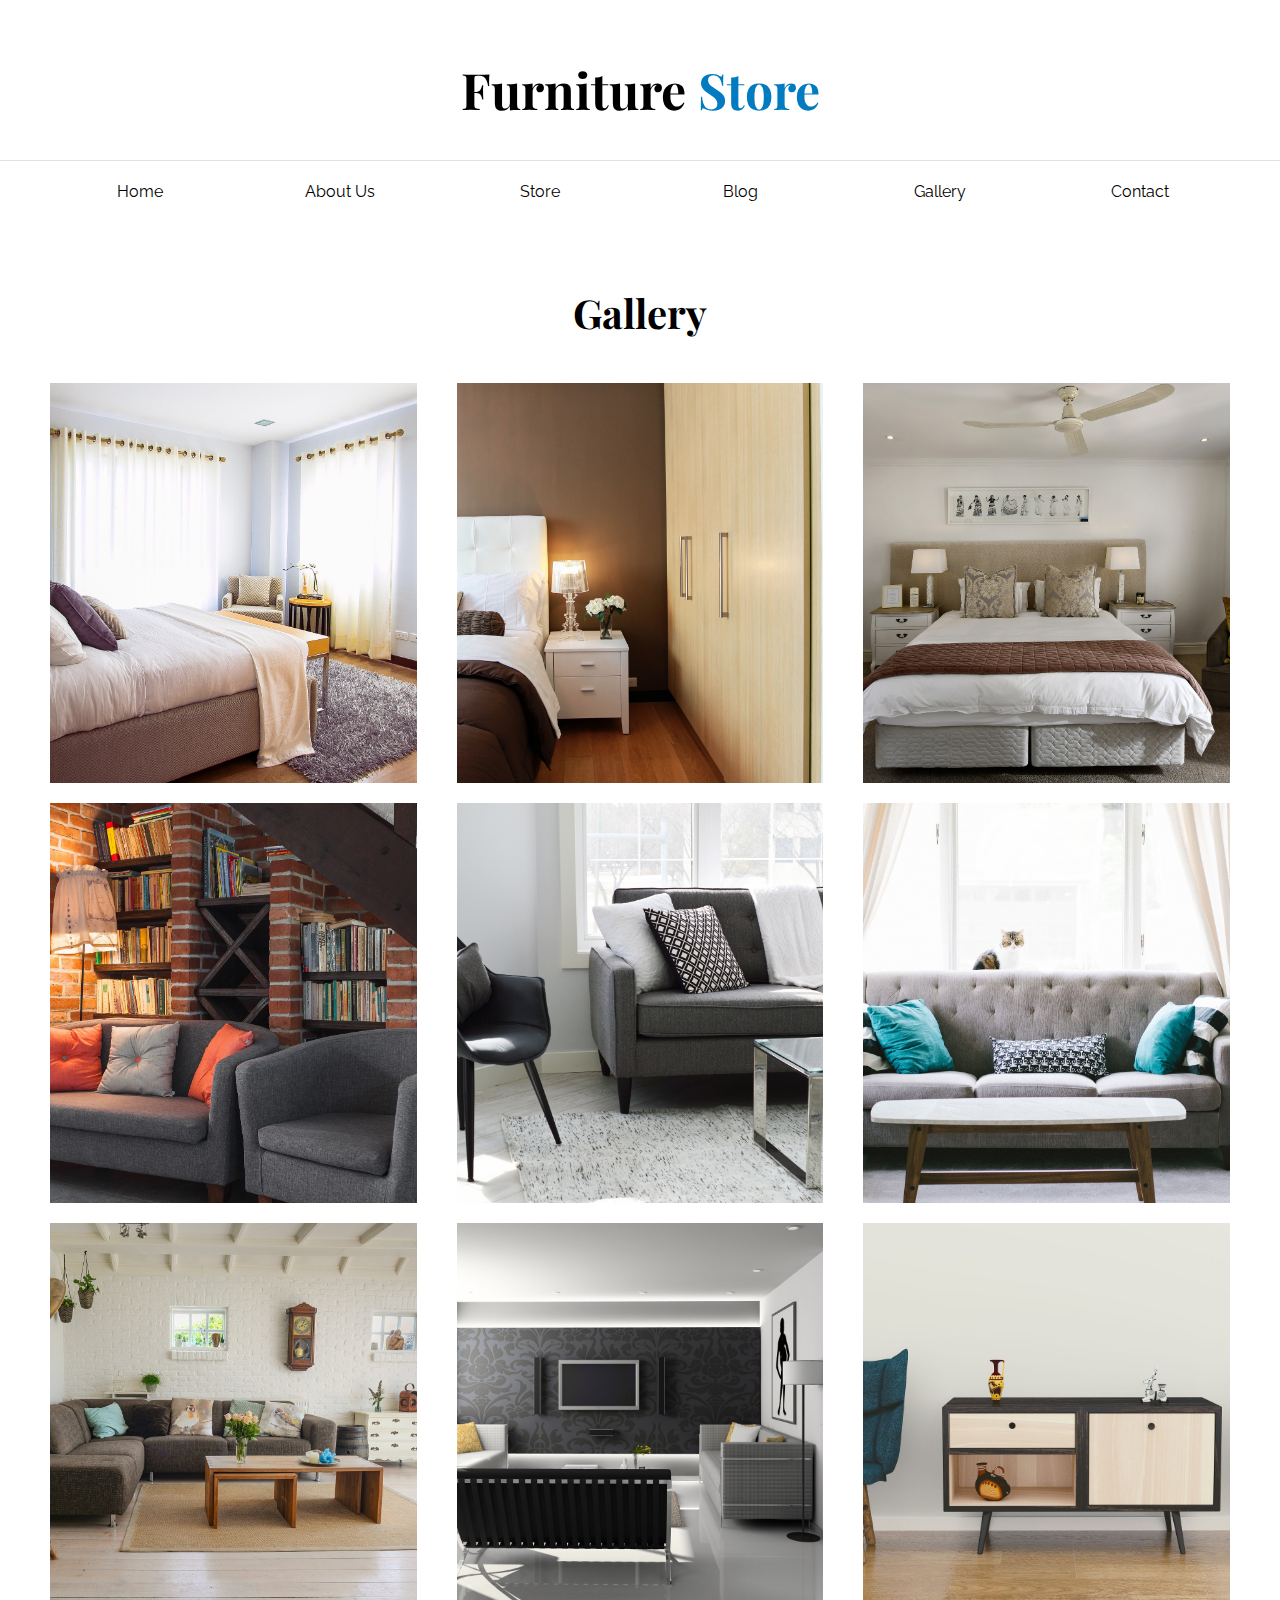
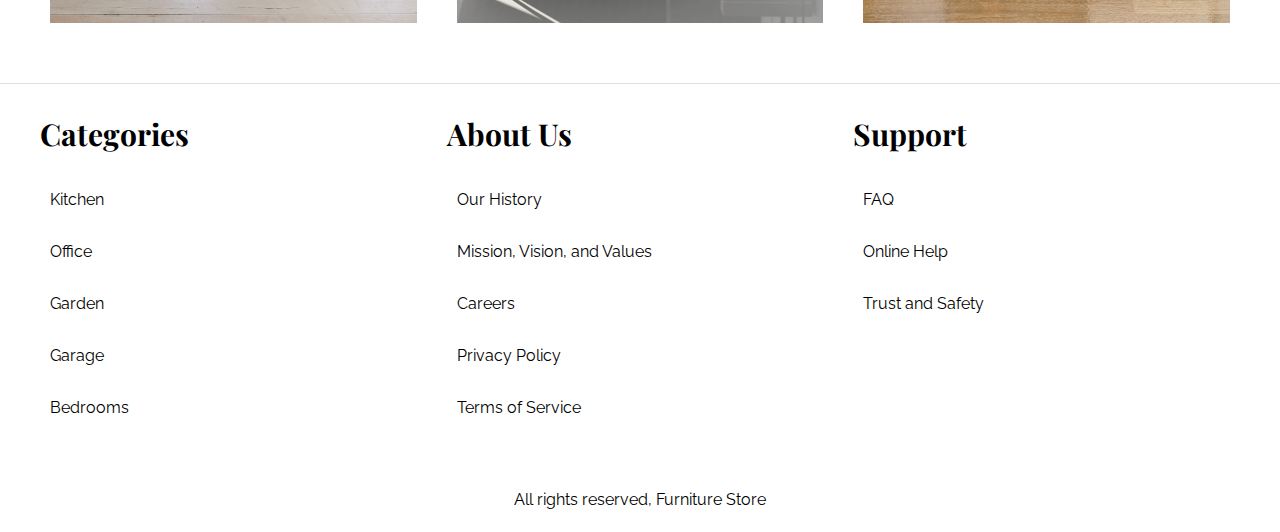
<file: gallery.html>
<!DOCTYPE html>
<html lang="en">
<head>
    <meta charset="UTF-8">
    <meta name="viewport" content="width=device-width, initial-scale=1.0">
    <title>Ecommerce - Gallery</title>
    <link rel="stylesheet" href="css/normalize.css">
    <link rel="preconnect" href="https://fonts.googleapis.com">
    <link rel="preconnect" href="https://fonts.gstatic.com" crossorigin>
    <link href="https://fonts.googleapis.com/css2?family=Playfair+Display:ital,wght@0,400..900;1,400..900&family=Raleway:ital,wght@0,100..900;1,100..900&display=swap" rel="stylesheet">
    <link rel="stylesheet" href="css/app.css"> 
</head>
<body>

   <header>
        <h1 class="site-name">Furniture <span>Store</span></h1>
   </header>
   
   <div class="navigation-container">
    <nav class="main-navigation container">
        <a href="index.html">Home</a>
        <a href="about.html">About Us</a>
        <a href="store.html">Store</a>
        <a href="blog.html">Blog</a>
        <a href="gallery.html">Gallery</a>
        <a href="contact.html">Contact</a>
    </nav>
   </div>

    <main class="main-content container">
        <h2 class="text-center">Gallery</h2>

        <ul class="gallery">
            <li>
                <a href="img/galeria_01.jpg">
                    <img src="img/galeria_01.jpg" alt="Gallery Image"> 
                </a>
            </li>
            <li>
                <a href="img/galeria_02.jpg">
                    <img src="img/galeria_02.jpg" alt="Gallery Image"> 
                </a>
            </li>
            <li>
                <a href="img/galeria_03.jpg">
                    <img src="img/galeria_03.jpg" alt="Gallery Image"> 
                </a>
            </li>
            <li>
                <a href="img/galeria_04.jpg">
                    <img src="img/galeria_04.jpg" alt="Gallery Image"> 
                </a>
            </li>
            <li>
                <a href="img/galeria_05.jpg">
                    <img src="img/galeria_05.jpg" alt="Gallery Image"> 
                </a>
            </li>
            <li>
                <a href="img/galeria_06.jpg">
                    <img src="img/galeria_06.jpg" alt="Gallery Image"> 
                </a>
            </li>
            <li>
                <a href="img/galeria_07.jpg">
                    <img src="img/galeria_07.jpg" alt="Gallery Image"> 
                </a>
            </li>
            <li>
                <a href="img/galeria_08.jpg">
                    <img src="img/galeria_08.jpg" alt="Gallery Image"> 
                </a>
            </li>

            <li>
                <a href="img/galeria_09.jpg">
                    <img src="img/galeria_09.jpg" alt="Gallery Image"> 
                </a>
            </li>
            
        </ul>
    </main>
    
    <footer class="site-footer">
        <div class="footer-grid container">
            <div>
                <h3>Categories</h3>

                <nav class="footer-menu">
                    <a href="*">Kitchen</a>
                    <a href="*">Office</a>
                    <a href="*">Garden</a>
                    <a href="*">Garage</a>
                    <a href="*">Bedrooms</a>
                </nav>
            </div>

            <div>
                <h3>About Us</h3>

                <nav class="footer-menu">
                    <a href="*">Our History</a>
                    <a href="*">Mission, Vision, and Values</a>
                    <a href="*">Careers</a>
                    <a href="*">Privacy Policy</a>
                    <a href="*">Terms of Service</a>
                </nav>
            </div>

            <div>
                <h3>Support</h3>

                <nav class="footer-menu">
                    <a href="*">FAQ</a>
                    <a href="*">Online Help</a>
                    <a href="*">Trust and Safety</a>
                </nav>
            </div>

        </div>
        
        <p class="copyright">All rights reserved, Furniture Store</p>
    </footer>

</body>
</html>
</file>
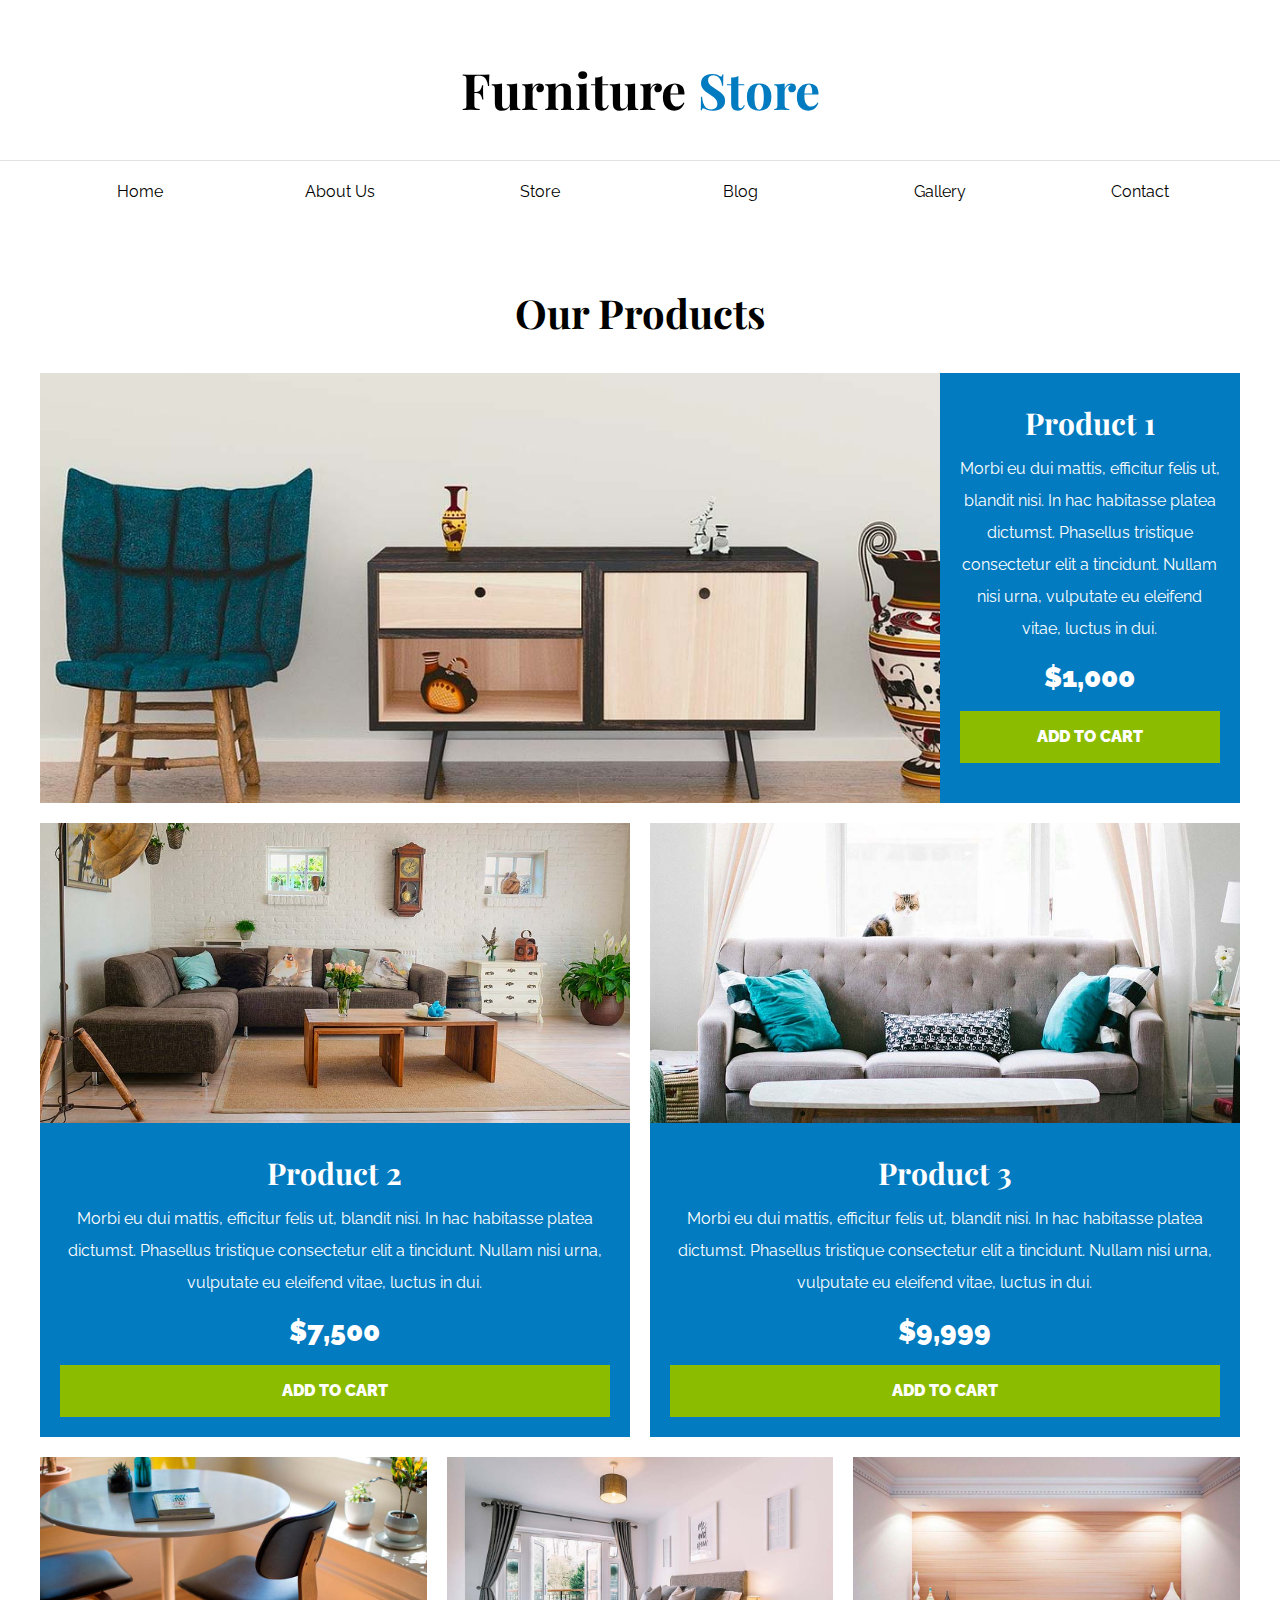
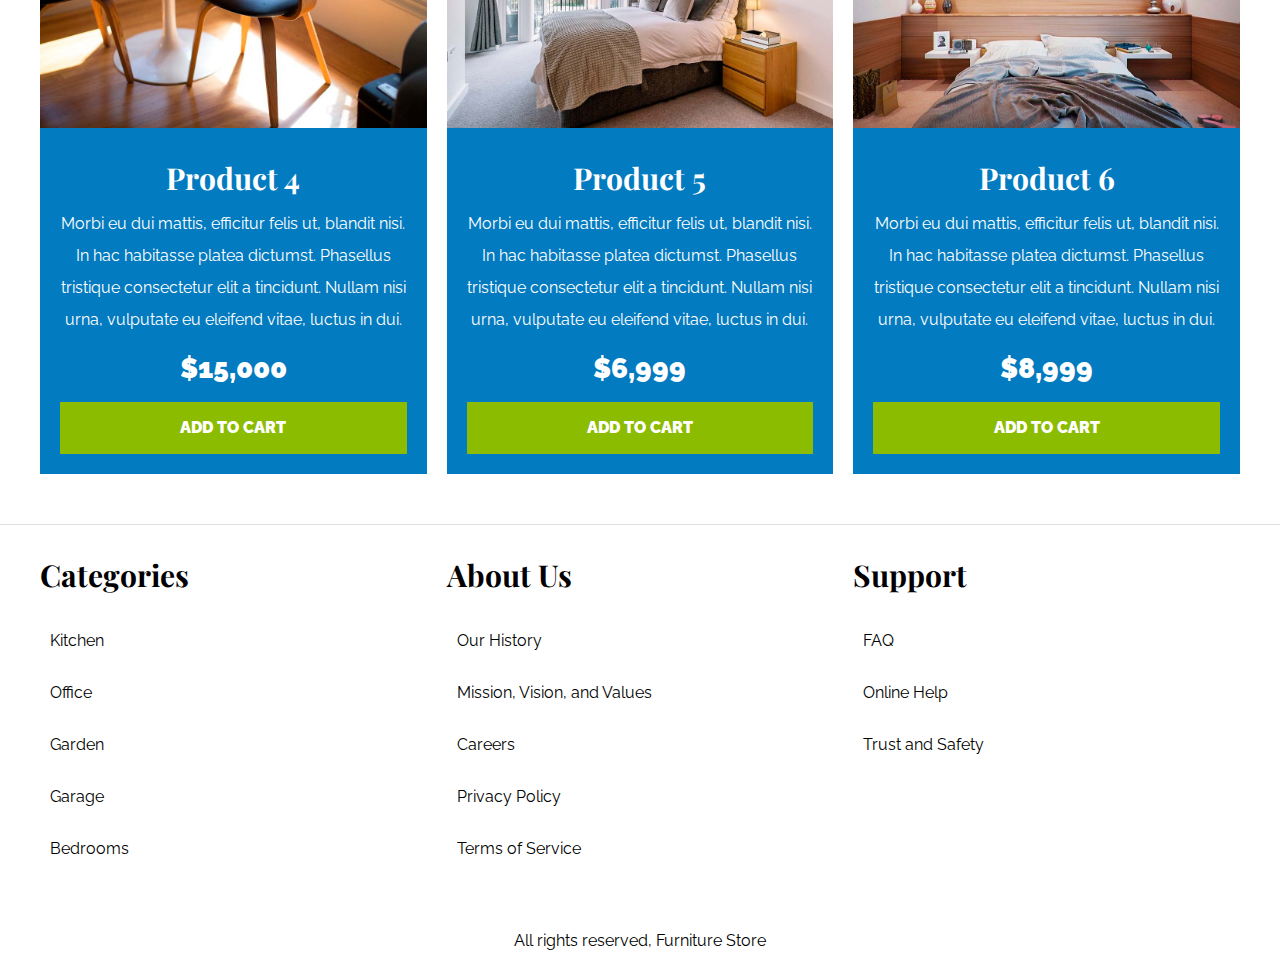
<file: store.html>
<!DOCTYPE html>
<html lang="en">
<head>
    <meta charset="UTF-8">
    <meta name="viewport" content="width=device-width, initial-scale=1.0">
    <title>Ecommerce - Store</title>
    <link rel="stylesheet" href="css/normalize.css">
    <link rel="preconnect" href="https://fonts.googleapis.com">
    <link rel="preconnect" href="https://fonts.gstatic.com" crossorigin>
    <link href="https://fonts.googleapis.com/css2?family=Playfair+Display:ital,wght@0,400..900;1,400..900&family=Raleway:ital,wght@0,100..900;1,100..900&display=swap" rel="stylesheet">
    <link rel="stylesheet" href="css/app.css"> 
</head>
<body>

   <header>
        <h1 class="site-name">Furniture <span>Store</span></h1>
   </header>
   
   <div class="navigation-container">
    <nav class="main-navigation container">
        <a href="index.html">Home</a>
        <a href="about.html">About Us</a>
        <a href="store.html">Store</a>
        <a href="blog.html">Blog</a>
        <a href="gallery.html">Gallery</a>
        <a href="contact.html">Contact</a>
    </nav>
   </div>

   <main class="main-content container">
    <h2 class="text-center">Our Products</h2>

    <div class="product-list">
        <div class="product">
            <img src="img/producto1.jpg" alt="Product Image"/>

            <div class="product-text">
                <h3>Product 1</h3>
                <p>
                Morbi eu dui mattis, efficitur felis ut, blandit nisi. In hac habitasse platea dictumst. Phasellus tristique consectetur elit a tincidunt. Nullam nisi urna, vulputate eu eleifend vitae, luctus in dui.
                </p>
                <p class="price">$1,000 </p>

                <a class="btn btn:hover" href="#">Add to Cart</a>
            </div> <!--Product Info-->
        </div> <!--Product-->
    
        <div class="product">
            <img src="img/producto2.jpg" alt="Product Image"/>

            <div class="product-text">
                <h3>Product 2</h3>
                <p>
                Morbi eu dui mattis, efficitur felis ut, blandit nisi. In hac habitasse platea dictumst. Phasellus tristique consectetur elit a tincidunt. Nullam nisi urna, vulputate eu eleifend vitae, luctus in dui.
                </p>
                <p class="price">$7,500 </p>

                <a class="btn btn:hover" href="#">Add to Cart</a>
            </div> <!--Product Info-->
        </div> <!--Product-->

    
        <div class="product">
            <img src="img/producto3.jpg" alt="Product Image"/>
    
            <div class="product-text">
                <h3>Product 3</h3>
                <p>
                Morbi eu dui mattis, efficitur felis ut, blandit nisi. In hac habitasse platea dictumst. Phasellus tristique consectetur elit a tincidunt. Nullam nisi urna, vulputate eu eleifend vitae, luctus in dui.
                </p>
                <p class="price">$9,999 </p>
    
                <a class="btn btn:hover" href="#">Add to Cart</a>
            </div> <!--Product Info-->
        </div> <!--Product-->
  
        <div class="product">
            <img src="img/producto4.jpg" alt="Product Image"/>
        
            <div class="product-text">
                <h3>Product 4</h3>
                <p>
                Morbi eu dui mattis, efficitur felis ut, blandit nisi. In hac habitasse platea dictumst. Phasellus tristique consectetur elit a tincidunt. Nullam nisi urna, vulputate eu eleifend vitae, luctus in dui.
                </p>
                <p class="price">$15,000 </p>
        
                <a class="btn btn:hover" href="#">Add to Cart</a>
            </div> <!--Product Info-->
        </div> <!--Product-->

        <div class="product">
            <img src="img/producto5.jpg" alt="Product Image"/>
            
            <div class="product-text">
                <h3>Product 5</h3>
                <p>
                Morbi eu dui mattis, efficitur felis ut, blandit nisi. In hac habitasse platea dictumst. Phasellus tristique consectetur elit a tincidunt. Nullam nisi urna, vulputate eu eleifend vitae, luctus in dui.
                </p>
                <p class="price">$6,999 </p>
            
                <a class="btn btn:hover" href="#">Add to Cart</a>
            </div> <!--Product Info-->
        </div> <!--Product-->

        <div class="product">
            <img src="img/producto6.jpg" alt="Product Image"/>
            
            <div class="product-text">
                <h3>Product 6</h3>
                <p>
                Morbi eu dui mattis, efficitur felis ut, blandit nisi. In hac habitasse platea dictumst. Phasellus tristique consectetur elit a tincidunt. Nullam nisi urna, vulputate eu eleifend vitae, luctus in dui.
                </p>
                <p class="price">$8,999 </p>
            
                <a class="btn btn:hover" href="#">Add to Cart</a>
            </div> <!--Product Info-->
        </div> <!--Product-->
                
    </div> <!-- End of Product List-->
</main>
    
    <footer class="site-footer">
        <div class="footer-grid container">
            <div>
                <h3>Categories</h3>

                <nav class="footer-menu">
                    <a href="*">Kitchen</a>
                    <a href="*">Office</a>
                    <a href="*">Garden</a>
                    <a href="*">Garage</a>
                    <a href="*">Bedrooms</a>
                </nav>
            </div>

            <div>
                <h3>About Us</h3>

                <nav class="footer-menu">
                    <a href="*">Our History</a>
                    <a href="*">Mission, Vision, and Values</a>
                    <a href="*">Careers</a>
                    <a href="*">Privacy Policy</a>
                    <a href="*">Terms of Service</a>
                </nav>
            </div>

            <div>
                <h3>Support</h3>

                <nav class="footer-menu">
                    <a href="*">FAQ</a>
                    <a href="*">Online Help</a>
                    <a href="*">Trust and Safety</a>
                </nav>
            </div>

        </div>
        
        <p class="copyright">All rights reserved, Furniture Store</p>
    </footer>

</body>
</html>
</file>
<file: css/app.css>
html {
  box-sizing: border-box;
  font-size: 62.5%; /*1 rem = 10px*/
}
*, *:before, *:after {
  box-sizing: inherit;
}

body {
  font-family: 'Raleway', sans-serif;
  font-size: 1.6rem;
  line-height: 2;
}
/* Globals */
h1, h2, h3 {
  font-family: 'Playfair Display', serif;
  margin: 0 0 2rem 0;
}

h1 {
  font-size: 4rem;
}

@media (min-width: 768px) {
  h1 {
    font-size: 5rem;
  }
}

h2 {
  font-size: 3rem;
}

@media (min-width: 768px) {
  h2 {
    font-size: 4rem;
  }
}

h3 {
  font-size: 2rem;
}

@media (min-width: 768px) {
  h3 {
    font-size: 3rem;
  }
}

a {
  text-decoration: none;
  color: #000;
}

.container {
  max-width: 120rem;
  margin: 0 auto;
}

img {
  max-width: 100%;
  display: block;
}

.btn {
  background-color: #8cbc00;
  display: block;
  color: #fff;
  text-transform: uppercase;
  font-weight: 900;
  padding: 1rem;
  transition: background-color .3s ease-out;
  text-align: center;
  border: none;
  width: 100%;
}

@media (min-width: 768px) {
  .btn {
    width: auto;
  }
}

.btn:hover {
  background-color: #769c02;
  cursor: pointer;
}

/* Utilities */
.text-center {
  text-align: center;
}

@media (min-width: 768px) {
  .max-width-30 {
    max-width: 30rem;
  }
}

/* Header and Navigation */
.site-name {
  margin-top: 4rem;
  text-align: center;
}

.site-name span {
  color: #037bc0;
}

.navigation-container {
  border-top: .1rem solid #e1e1e1;
}

.main-navigation {
  padding: 0.5rem 0;
  display: inline;
  justify-content: space-between;
}

@media (min-width: 768px) {
  .main-navigation {
    padding: 0.5rem 0;
    display: flex;
    justify-content: space-between;
  }
}

.container a {
  display: block;
  width: 100%;
  padding: 1rem;
  text-align: center;
}

.main-navigation a:hover {
  background-color: #037bc0;
  color: #fff;
  border-radius: 1rem 1rem 1rem 1rem;
}

.hero {
  background-image: url(../img/principal.jpg);
  background-repeat: no-repeat;
  background-size: cover;
  background-position: center center;
  height: 25rem;
}

@media (min-width: 768px) {
  .hero {
    height: 55rem;
  }
}

/* Categories */
.categories {
  padding: 2rem 0;
}

.category {
  margin-bottom: 2rem;
}

.category img {
  width: 100%;
}

.category a {
  text-align: center;
  display: block;
  padding: 2rem;
  font-size: 2rem;
}

.category a:hover {
  background-color: #037bc0;
  color: #fff;
  border-radius: 1rem;
}

@media (min-width: 768px) {
  .category-list {
    display: grid;
    grid-template-columns: repeat(3, 1fr);
    gap: 2rem;
  }
}

/* About Us Block */
.about-us {
  background-image: linear-gradient(to bottom, transparent 50%, #037bc0 50%, #037bc0 100%), url(../img/nosotros.jpg);
  background-position: center, top left;
  background-repeat: no-repeat;
  background-size: 100%, 70rem;
}

@media (min-width: 768px) {
  .about-us {
    background-image: linear-gradient(to right, transparent 50%, #037bc0 50%, #037bc0 100%), url(../img/nosotros.jpg);
    background-position: left center;
    padding: 10rem 0;
    background-size: 100%, 160rem;
  }
}

.about-us-grid {
  display: grid;
  grid-template-rows: repeat(2, 1fr);
}

@media (min-width: 768px) {
  .about-us-grid {
    grid-template-columns: repeat(2, 1fr);
    grid-template-rows: unset;
    column-gap: 8rem;
  }
}

.about-us-text {
  grid-row: 2/3;
  color: #fff;
  padding: 5rem;
}

@media (min-width: 768px) {
  .about-us-text {
    grid-column: 2/3;
  }
}

/* Product List */
.main-content {
  padding-top: 5rem;
}

@media (min-width: 768px) {
  .product-list {
    display: grid;
    grid-template-columns: repeat(6, 1fr);
    gap: 2rem;
  }

  .product:nth-child(1) {
    grid-column-start: 1;
    grid-column-end: 7;
    display: grid;
    grid-template-columns: 3fr 1fr;
  }

  .product:nth-child(1) img {
    height: 43rem;
    width: 100%;
    object-fit: cover;
  }

  .product:nth-child(2) {
    grid-column-start: 1;
    grid-column-end: 4;
  }

  .product:nth-child(2) img,
  .product:nth-child(3) img {
    height: 30rem;
    width: 100%;
    object-fit: cover;
  }

  .product:nth-child(3) {
    grid-column-start: 4;
    grid-column-end: 7;
  }

  .product:nth-child(4) {
    grid-column-start: 1;
    grid-column-end: 3;
  }

  .product:nth-child(5) {
    grid-column-start: 3;
    grid-column-end: 5;
  }

  .product:nth-child(6) {
    grid-column-start: 5;
    grid-column-end: 7;
  }
}

.product {
  background-color: #037bc0;
  margin-bottom: 2rem;
}

.product:last-of-type {
  margin-bottom: 0;
}

@media (min-width: 768px) {
  .product {
    margin-bottom: 0;
  }
}

.product-text {
  text-align: center;
  color: #fff;
  padding: 2rem;
}

.product-text h3 {
  margin: 0;
}

.product-text p {
  margin: 0 0 .5rem 0;
}

.product-text .price {
  font-size: 2.8rem;
  font-weight: 900;
}

/* Footer */
.site-footer {
  border-top: .1rem solid #e1e1e1;
  margin-top: 5rem;
  padding-top: 2rem;
}

@media (min-width: 768px) {
  .site-footer h3 {
    text-align: left;
  }

  .footer-grid {
    display: grid;
    grid-template-columns: repeat(3, 1fr);
    gap: 2rem;
  }
}

.site-footer h3 {
  margin-bottom: 1rem;
  text-align: center;
}

@media (min-width: 768px) {
  .site-footer h3 {
    text-align: left;
  }
}

.footer-menu a {
  display: block;
  text-align: center;
}

@media (min-width: 768px) {
  .footer-menu a {
    text-align: left;
  }
}

.copyright {
  text-align: center;
  margin-top: 5rem;
}

/* About Us Page */
.about-us-content {
  display: grid;
  grid-template-columns: (1, 2fr);
  grid-template-columns: repeat(auto-fit, minmax(25rem, 1fr));
  column-gap: 4rem;
}

.about-us-info {
  display: flex;
  flex-direction: column;
  justify-content: center;
  padding: 5rem;
}

@media (min-width: 768px) {
  .about-us-info {
    padding: 0;
  }
}

/* Blog Page */
@media (min-width: 768px) {
  .blog-container {
    display: grid;
    grid-template-columns: 2fr 1fr;
    column-gap: 4rem;
  }
}

.entry {
  border-bottom: 0.2rem solid #e1e1e1;
  margin-bottom: 2rem;
  padding-bottom: 4rem;
}

.blog-content {
  padding: 2rem;
}

.entry:last-of-type {
  border: none;
}

@media (min-width: 768px) {
  .entry-meta {
    display: flex;
    justify-content: space-between;
  }
}

.entry h2 {
  text-align: center;
}

@media (min-width: 768px) {
  .entry h2 {
    text-align: left;
  }
}

.entry-meta p {
  font-weight: 700;
}

.entry-meta span {
  color: #037bc0;
}

/* Blog Entry */
.blog-entry-content {
  width: 60rem;
  margin: 0 auto;
}

/* Gallery */
.gallery {
  list-style: none;
  padding: 0;
  margin: 0;
  display: grid;
  grid-template-columns: repeat(2, 1fr);
  column-gap: 2rem;
}

@media (min-width: 768px) {
  .gallery {
    grid-template-columns: repeat(3, 1fr);
  }
}

.gallery img {
  height: 40rem;
  width: 40rem;
  object-fit: cover;
}

/* Form */
.form {
  max-width: 60rem;
  margin: 0 auto;
}

.form fieldset {
  border: 0.1rem solid black;
  margin-bottom: 2rem;
}

.form legend {
  background-color: #005485;
  width: 100%;
  text-align: center;
  color: #FFF;
  text-transform: uppercase;
  font-weight: 900;
  padding: 1rem;
  margin-bottom: 4rem;
}

.field {
  display: flex;
  margin-bottom: 2rem;
}

.field label {
  flex-basis: 10rem;
}

.field input:not([type=radio]),
.field textarea,
.field select {
  flex: 1;
  border: 0.1rem solid #e1e1e1;
  padding: 1rem;
}
</file>
